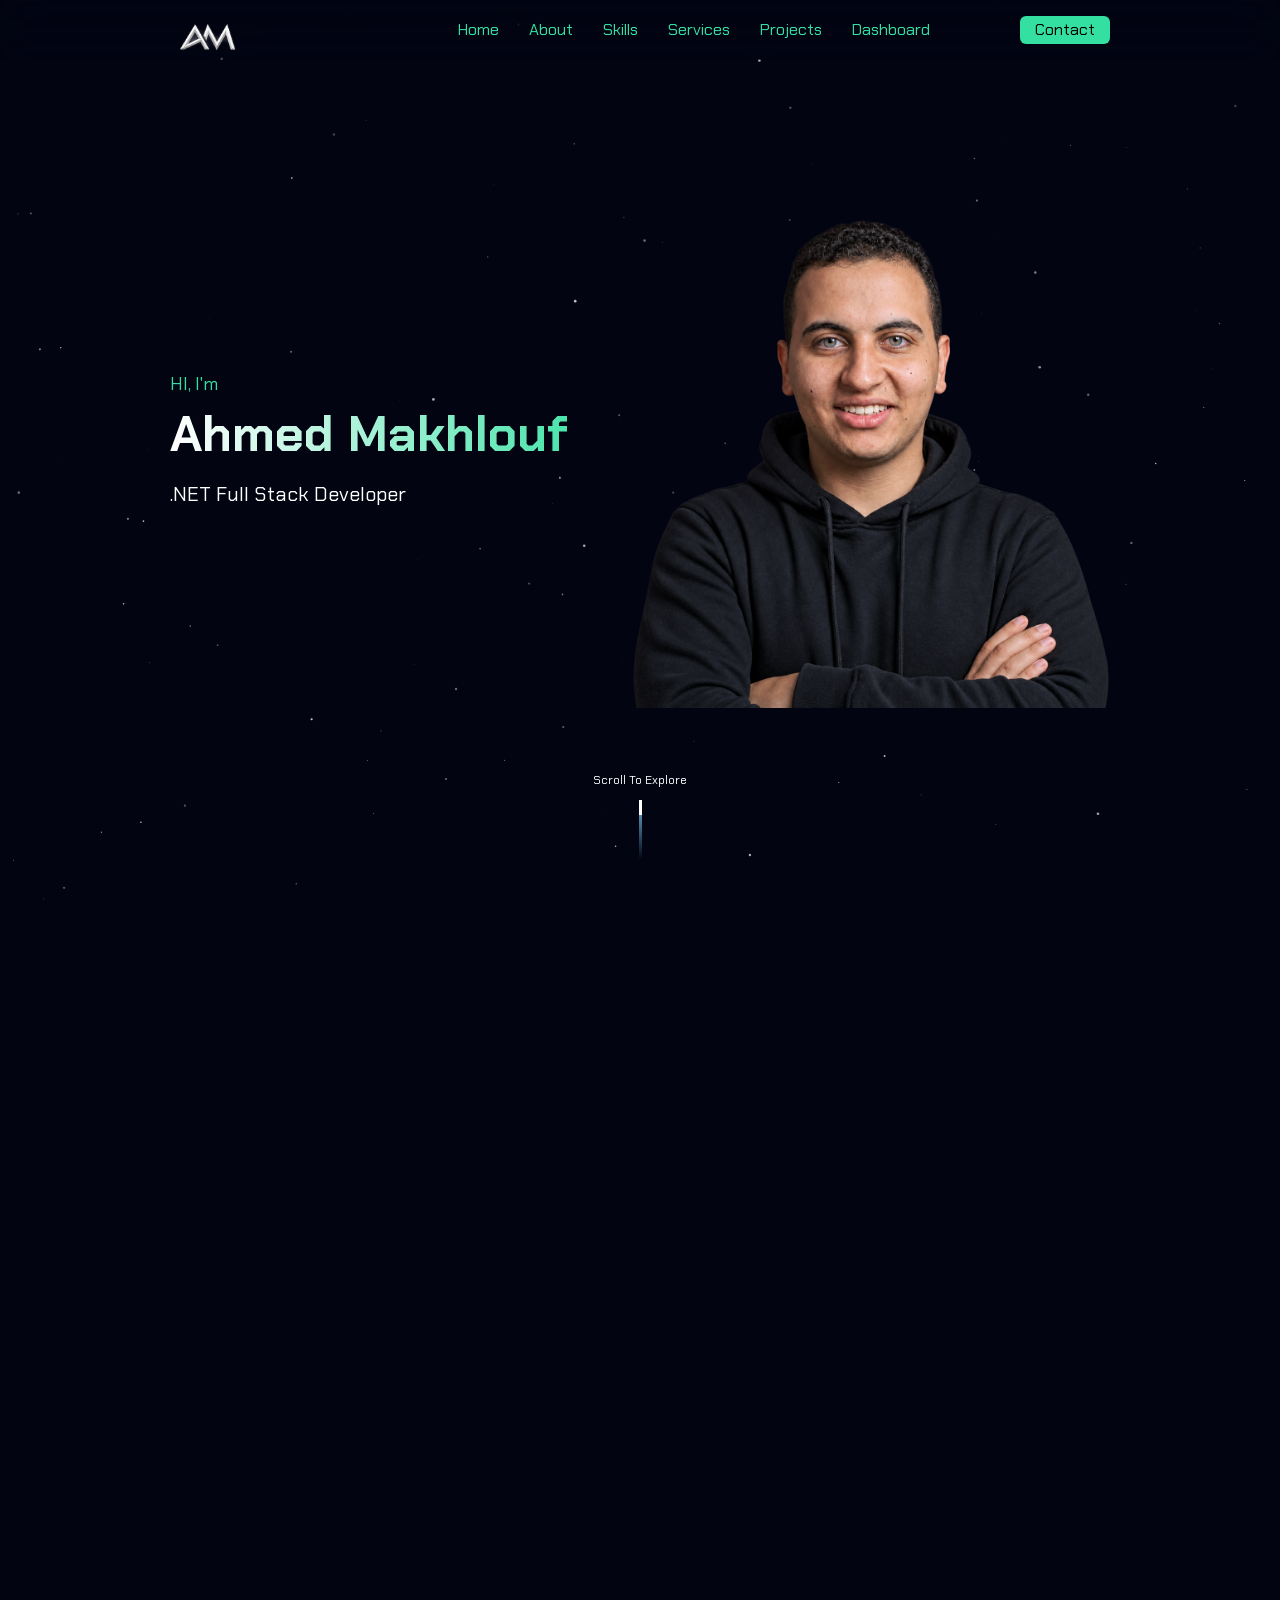
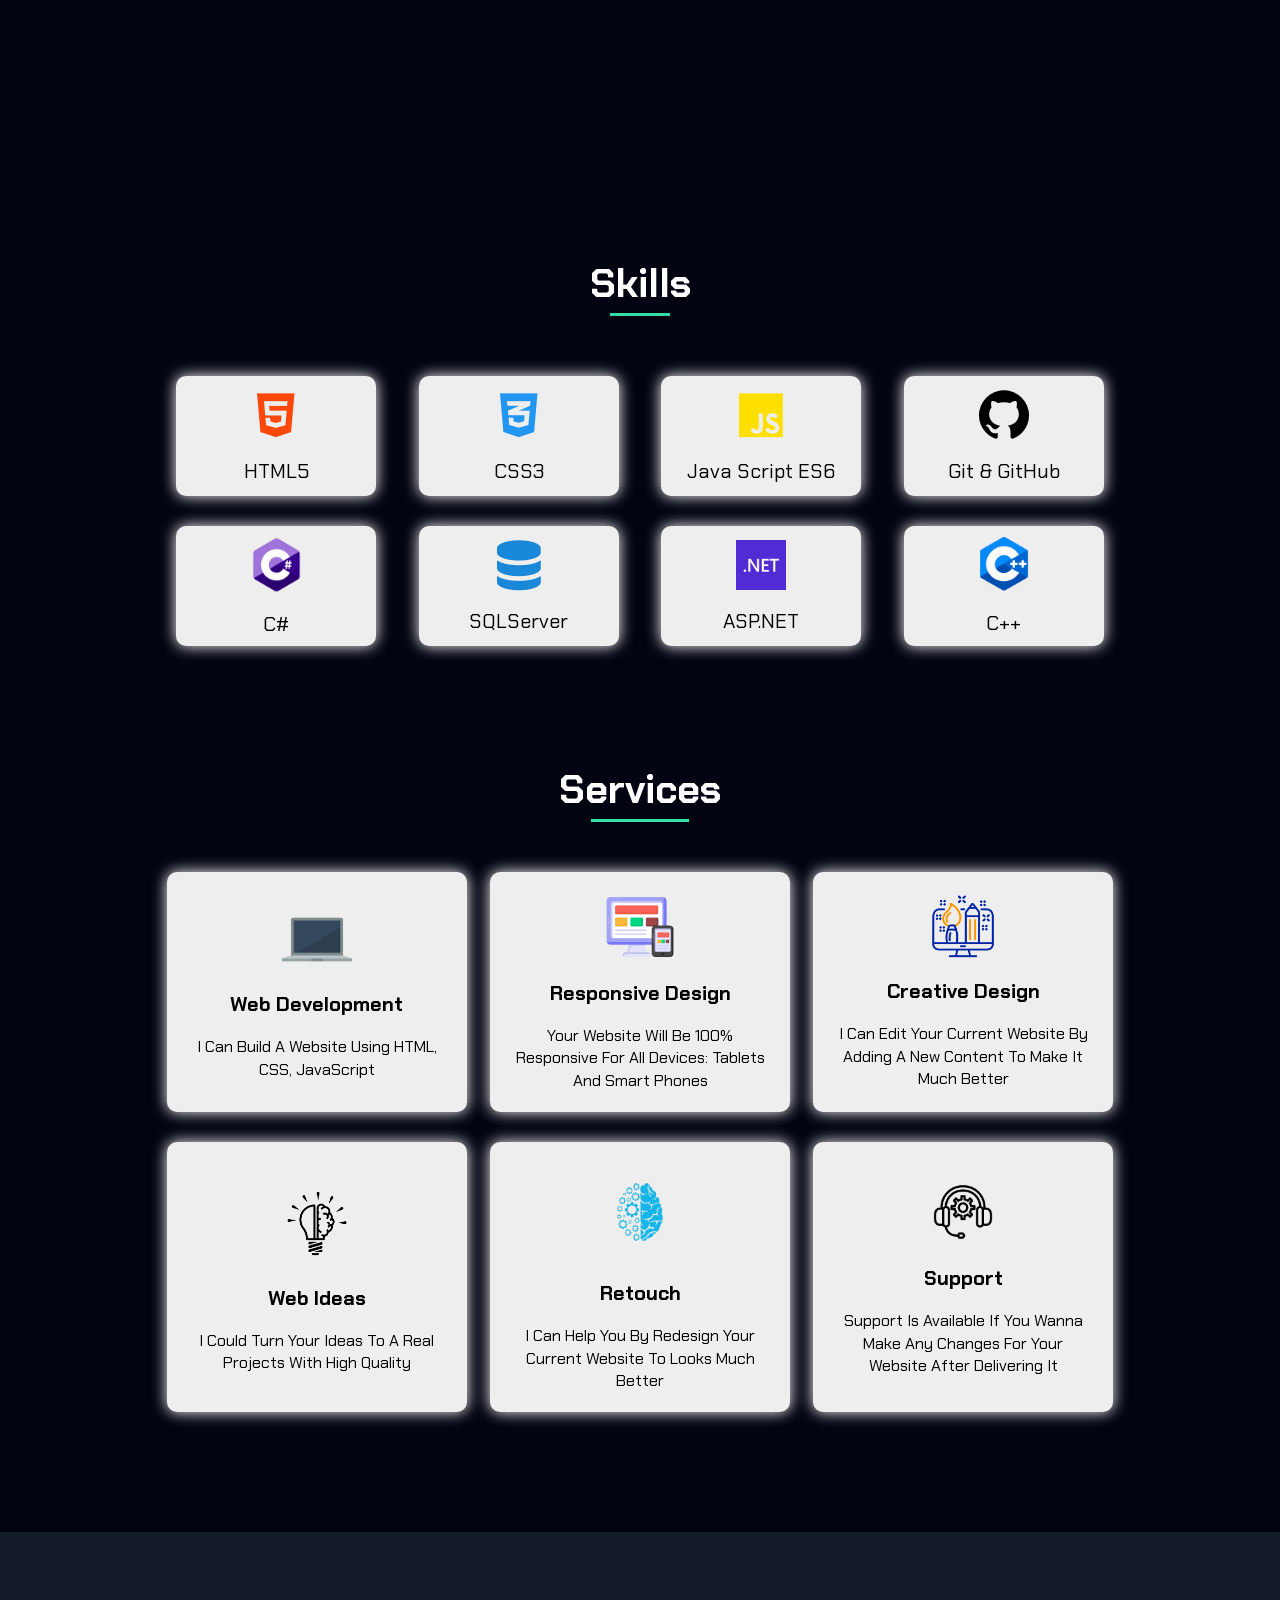
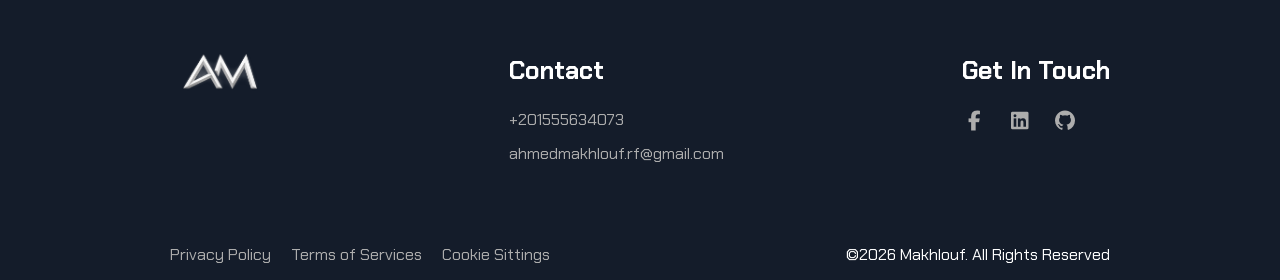
<file: index.html>
<!DOCTYPE html>
<html lang="en">

<head>
  <meta charset="UTF-8">
  <meta name="viewport" content="width=device-width, initial-scale=1.0">
  <link rel="stylesheet" href="css/all.min.css">
  <link rel="stylesheet" href="css/normalize.css">
  <link rel="preconnect" href="https://fonts.googleapis.com">
  <link rel="preconnect" href="https://fonts.gstatic.com" crossorigin>
  <link
    href="https://fonts.googleapis.com/css2?family=Chakra+Petch:ital,wght@0,300;0,400;0,500;0,600;0,700;1,300;1,400;1,500;1,600;1,700&display=swap"
    rel="stylesheet">
  <link rel="stylesheet" href="css/style.css">
  <title>Ahmed Makhlouf</title>
</head>

<body>
  <canvas id="stars"></canvas>

  <header>
    <div class="container">
      <div class="logo">
        <a href="#home"><img src="images/logoremoved.png" alt="LOGO"></a>
      </div>
      <i class="fa-solid fa-bars bar"></i>
      <div class="links">
        <ul>
          <li><a href="#home">Home</a></li>
          <li><a href="#about">About</a></li>
          <li><a href="#skills">Skills</a></li>
          <li><a href="#services">Services</a></li>
          <li><a href="projects.html">Projects</a></li>
          <li><a href="dashboard.html">Dashboard</a></li>
          <li class="contact"><a href="contact.html">Contact</a></li>
        </ul>
      </div>
    </div>
  </header>
  <div class="landing" id="home">
    <div class="container">
      <div class="text">
        <span>HI, I'm</span>
        <h1>Ahmed Makhlouf</h1>
        <p>.NET Full Stack Developer</p>
      </div>
      <div class="avatar">
        <img src="images/ahmed.png" alt="">
      </div>
    </div>
    <div class="scroll">
      <p>Scroll To Explore</p>
      <span class="line"><span></span></span>
    </div>
  </div>
  <div class="about" id="about">
    <div class="container">
      <p>Hi, I'm <span>Ahmed Makhlouf</span>, a passionate Full Stack Developer who enjoys building modern, responsive,
        and
        user-friendly
        websites.
        I’m always learning and improving my skills to create clean,
        interactive, and engaging web experiences.</p>
    </div>
  </div>
  <div class="skills" id="skills">
    <h2 class="section-heading">Skills</h2>
    <!-- <p class="section-desc">What we're capable of</p> -->
    <div class="container">
      <div class="my-skills">
        <div>
          <i class="fa-brands fa-html5" style="color:#fc490b"></i>
          HTML5
        </div>
        <div>
          <i class="fa-brands fa-css3-alt" style="color:#2196f3"></i>
          CSS3
        </div>
        <div>
          <i class="fa-brands fa-js" style="color:#ffdf00"></i>
          Java Script ES6
        </div>
        <div>
          <i class="fa-brands fa-github"></i>
          Git & GitHub
        </div>
        <div>
          <img src="images/C.avif" style="width:100px;" alt="">
          C#
        </div>
        <div>
          <i class="fa-solid fa-database" style="color:#1988d9"></i>
          SQLServer
        </div>
        <div>
          <img src="images/net.jpg" style="width:50px" alt="">
          ASP.NET
        </div>
        <div>
          <img src="images/c++Without.png" alt="">
          C++
        </div>
      </div>
    </div>
  </div>
  <div class="services" id="services">
    <h2 class="section-heading">Services</h2>
    <div class="container">
      <div class="my-services">
        <div>
          <img src="images/laptop.png" alt="">
          <h3>Web Development</h3>
          <p>I can build a website using HTML, CSS, JavaScript </p>
        </div>
        <div>
          <img src="images/responsive.png" alt="">
          <h3>Responsive Design</h3>
          <p>Your Website will be 100% responsive for all devices: tablets and smart phones</p>
        </div>
        <div>
          <img src="images/creative3.png" style="width: 100px;" alt="">
          <h3>Creative Design</h3>
          <p>I can edit your current website by adding a new content to make it much better</p>
        </div>
        <div>
          <img src="images/ideas_transparent.png" style="width: 130px;" alt="">
          <h3>Web ideas</h3>
          <p>I could turn your ideas to a real projects with high quality</p>
        </div>
        <div>
          <img src="images/retouch_transparent.png" style="width: 100px;" alt="">
          <h3>retouch</h3>
          <p>I can help you by redesign your current website to looks much better</p>
        </div>
        <div>
          <img src="images/support_transparent.png" alt="">
          <h3>Support</h3>
          <p>support is available if you wanna make any changes for your website after delivering it </p>
        </div>
      </div>
    </div>
  </div>
  
  <footer>
    <div class="container">
      <div class="first">
        <div class="logo">
          <a href="#home"><img src="images/logoremoved.png" alt="LOGO"></a>
        </div>
        <div class="footer-contact">
          <h3>Contact</h3>
          <p>+201555634073</p>
          <p>ahmedmakhlouf.rf@gmail.com</p>
        </div>
        <div class="media">
          <h3>Get In Touch</h3>
          <div class="icons">
            <a href="https://www.facebook.com/ahmed.makhlouf.762906/" target="_blank"><i
                class="fa-brands fa-facebook-f"></i></a>
            <a href="https://www.linkedin.com/in/ahmed-makhlouf-1a6137353/" target="_blank"><i
                class="fa-brands fa-linkedin"></i></a>
            <a href="https://github.com/ahmed273" target="_blank"><i class="fa-brands fa-github"></i></a>
          </div>
        </div>
      </div>
      <div class="last">
        <div class="terms">
          <p>Privacy Policy</p>
          <p>Terms of Services</p>
          <p>Cookie Sittings</p>
        </div>
        <p>&copy;<span></span> Makhlouf. All Rights Reserved</p>
      </div>
    </div>
  </footer>
  <script src="js/canvas.js"></script>
  <script src="js/main.js"></script>
</body>

</html>
</file>
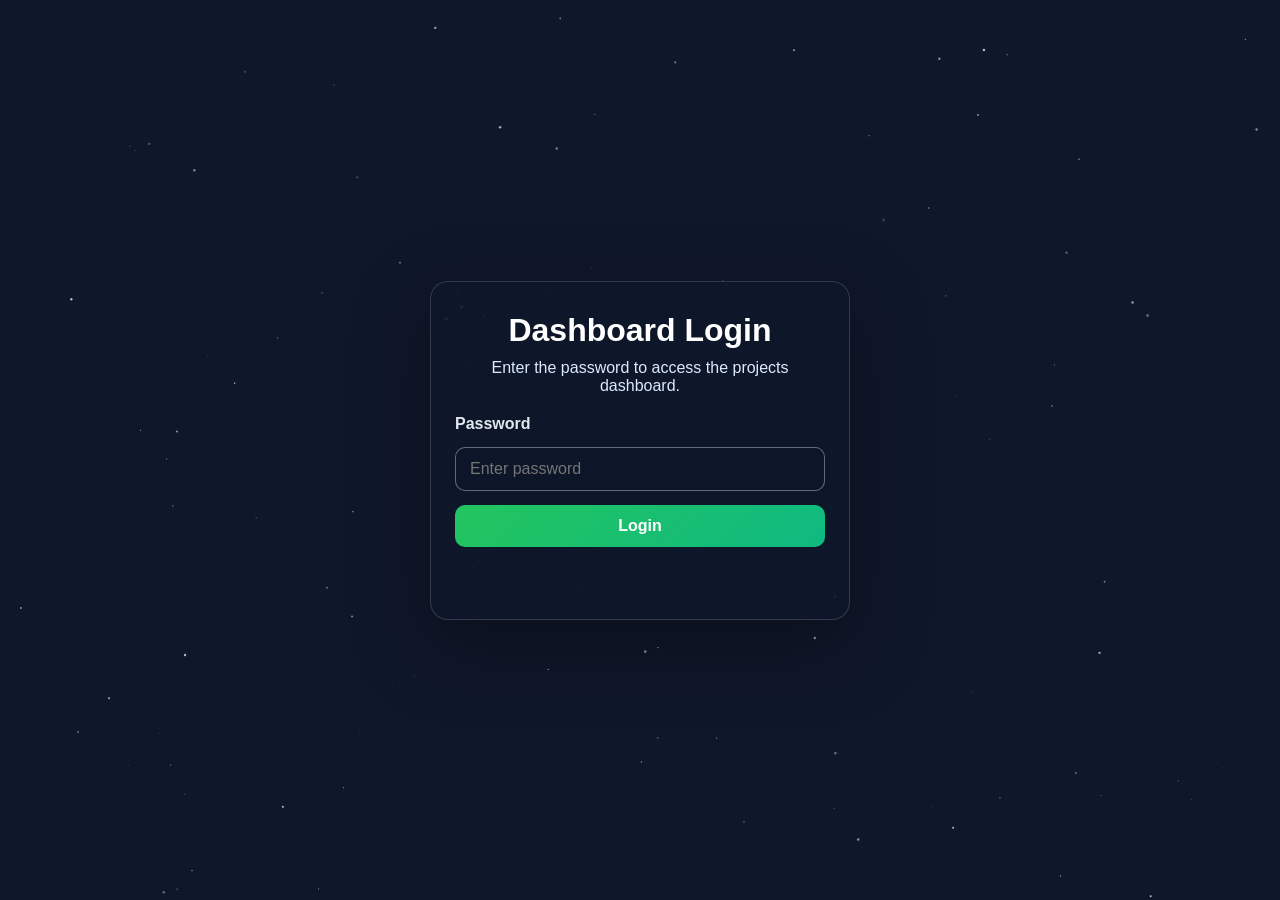
<file: change-password.html>
<!DOCTYPE html>
<html lang="en">

<head>
  <meta charset="UTF-8">
  <meta name="viewport" content="width=device-width, initial-scale=1.0">
  <title>Change Password</title>
  <style>
    * {
      box-sizing: border-box;
    }

    body {
      margin: 0;
      min-height: 100vh;
      display: grid;
      place-items: center;
      font-family: Arial, sans-serif;
      background: #0f172a;
      color: white;
      overflow: hidden;
    }

    #stars {
      position: fixed;
      inset: 0;
      width: 100%;
      height: 100%;
      z-index: 0;
      opacity: 0.9;
    }

    .auth-box {
      position: relative;
      z-index: 1;
      width: min(460px, 90vw);
      background: rgba(15, 23, 42, 0.88);
      border: 1px solid rgba(255, 255, 255, 0.15);
      border-radius: 18px;
      padding: 30px 24px;
      box-shadow: 0 25px 80px rgba(0, 0, 0, 0.35);
    }

    .auth-box h1 {
      margin: 0 0 10px;
      font-size: 2rem;
      text-align: center;
    }

    .auth-box p {
      margin: 0 0 20px;
      color: #dbeafe;
      text-align: center;
    }

    form {
      display: flex;
      flex-direction: column;
      gap: 14px;
    }

    label {
      font-weight: 600;
      color: #e2e8f0;
    }

    input {
      width: 100%;
      padding: 12px 14px;
      border-radius: 10px;
      border: 1px solid rgba(148, 163, 184, 0.6);
      background: rgba(15, 23, 42, 0.7);
      color: white;
      font-size: 1rem;
    }

    .button-row {
      display: flex;
      gap: 10px;
      flex-wrap: wrap;
      margin-top: 10px;
    }

    button,
    .link-btn {
      flex: 1;
      min-width: 150px;
      background: linear-gradient(135deg, #22c55e, #10b981);
      color: white;
      border: none;
      border-radius: 10px;
      padding: 12px 18px;
      font-size: 1rem;
      font-weight: 700;
      cursor: pointer;
      text-align: center;
      text-decoration: none;
      display: inline-block;
      transition: transform 0.2s ease;
    }

    .link-btn {
      background: #334155;
    }

    button:hover,
    .link-btn:hover {
      transform: translateY(-1px);
    }

    .message {
      min-height: 22px;
      margin-top: 14px;
      text-align: center;
      color: #86efac;
      font-weight: 600;
    }

    .message.error {
      color: #fca5a5;
    }

    .message.success {
      color: #86efac;
    }
  </style>
</head>

<body>
  <canvas id="stars"></canvas>

  <div class="auth-box">
    <h1>Change Password</h1>
    <p>Update your dashboard password.</p>

    <form id="changePasswordForm">
      <div>
        <label for="currentPassword">Current Password</label>
        <input id="currentPassword" type="password" placeholder="Enter current password" required>
      </div>

      <div>
        <label for="newPassword">New Password</label>
        <input id="newPassword" type="password" placeholder="Enter new password" required>
      </div>

      <div>
        <label for="confirmPassword">Confirm New Password</label>
        <input id="confirmPassword" type="password" placeholder="Confirm new password" required>
      </div>

      <div class="button-row">
        <button type="submit">Save Password</button>
        <a class="link-btn" href="dashboard.html">Back to Dashboard</a>
      </div>
    </form>

    <p id="changePasswordMessage" class="message"></p>
  </div>

  <script src="js/canvas.js"></script>
  <script src="js/change-password.js"></script>
</body>

</html>
</file>
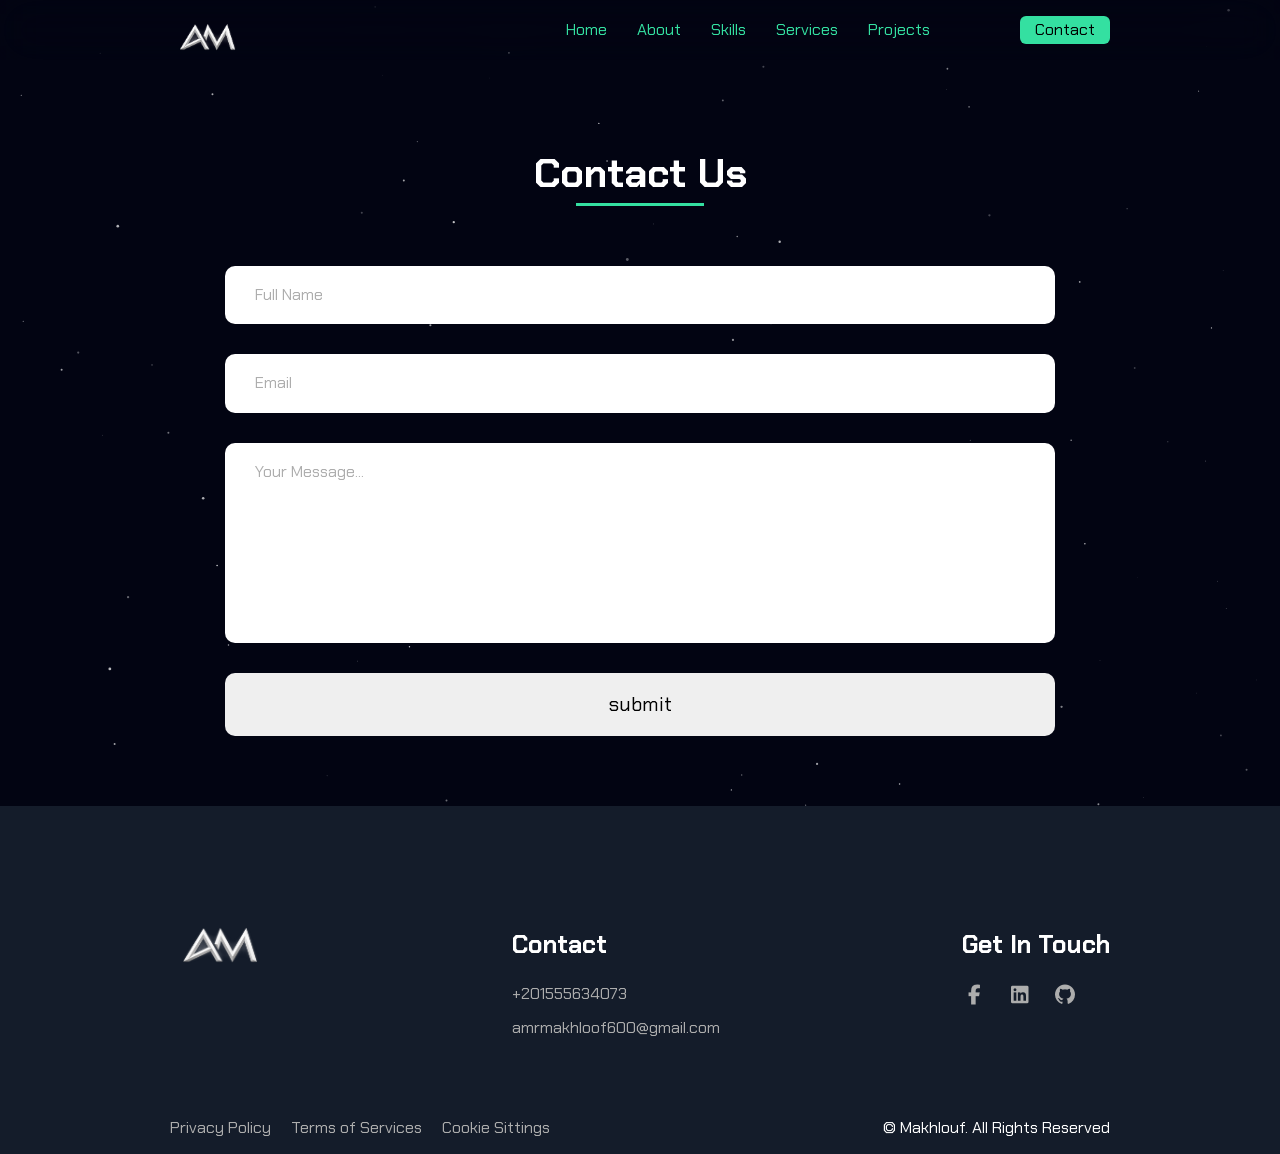
<file: contact.html>
<!DOCTYPE html>
<html lang="en">

<head>
  <meta charset="UTF-8">
  <meta name="viewport" content="width=device-width, initial-scale=1.0">
  <link rel="stylesheet" href="css/all.min.css">
  <link rel="stylesheet" href="css/normalize.css">
  <link rel="preconnect" href="https://fonts.googleapis.com">
  <link rel="preconnect" href="https://fonts.gstatic.com" crossorigin>
  <link
    href="https://fonts.googleapis.com/css2?family=Chakra+Petch:ital,wght@0,300;0,400;0,500;0,600;0,700;1,300;1,400;1,500;1,600;1,700&display=swap"
    rel="stylesheet">
  <link rel="stylesheet" href="css/style.css">
  <title>Contact</title>
</head>

<body>
  <canvas id="stars"></canvas>

  <header>
    <div class="container">
      <div class="logo">
        <a href="index.html##home"><img src="images/logoremoved.png" alt="LOGO"></a>
      </div>
      <i class="fa-solid fa-bars bar"></i>
      <div class="links">
        <ul>
          <li><a href="index.html#home" target="_blank">Home</a></li>
          <li><a href="index.html#about" target="_blank">About</a></li>
          <li><a href="index.html#skills" target="_blank">Skills</a></li>
          <li><a href="index.html#services" target="_blank">Services</a></li>
          <li><a href="index.html#projects" target="_blank">Projects</a></li>
          <li class="contact"><a href="contact.html" target="_blank">Contact</a></li>
        </ul>
      </div>
    </div>
  </header>

  <div class="contact-page">
    <h2 class="section-heading">Contact Us</h2>
    <div class="container">
      <form action="https://formsubmit.co/ahmedmakhlouf.rp.115@gmail.com" method="POST">
        <input type="text" placeholder="Full Name" name="name">
        <input type="email" placeholder="Email" name="mail">
        <textarea name="msg" placeholder="Your Message..."></textarea>
        <input class="submit" type="submit" value="submit">
      </form>
    </div>
  </div>

  <footer>
    <div class="container">
      <div class="first">
        <div class="logo">
          <a href="#home"><img src="images/logoremoved.png" alt="LOGO"></a>
        </div>
        <div class="footer-contact">
          <h3>Contact</h3>
          <p>+201555634073</p>
          <p>amrmakhloof600@gmail.com</p>
        </div>
        <div class="media">
          <h3>Get In Touch</h3>
          <div class="icons">
            <a href="https://www.facebook.com/amr.makhlouf.762906/" target="_blank"><i
                class="fa-brands fa-facebook-f"></i></a>
            <a href="https://www.linkedin.com/in/amr-makhloof-1a6137353/" target="_blank"><i
                class="fa-brands fa-linkedin"></i></a>
            <a href="https://github.com/amr273" target="_blank"><i class="fa-brands fa-github"></i></a>
          </div>
        </div>
      </div>
      <div class="last">
        <div class="terms">
          <p>Privacy Policy</p>
          <p>Terms of Services</p>
          <p>Cookie Sittings</p>
        </div>
        <p>&copy;<span></span> Makhlouf. All Rights Reserved</p>
      </div>
    </div>
  </footer>

  <script src="js/canvas.js"></script>
</body>

</html>
</file>
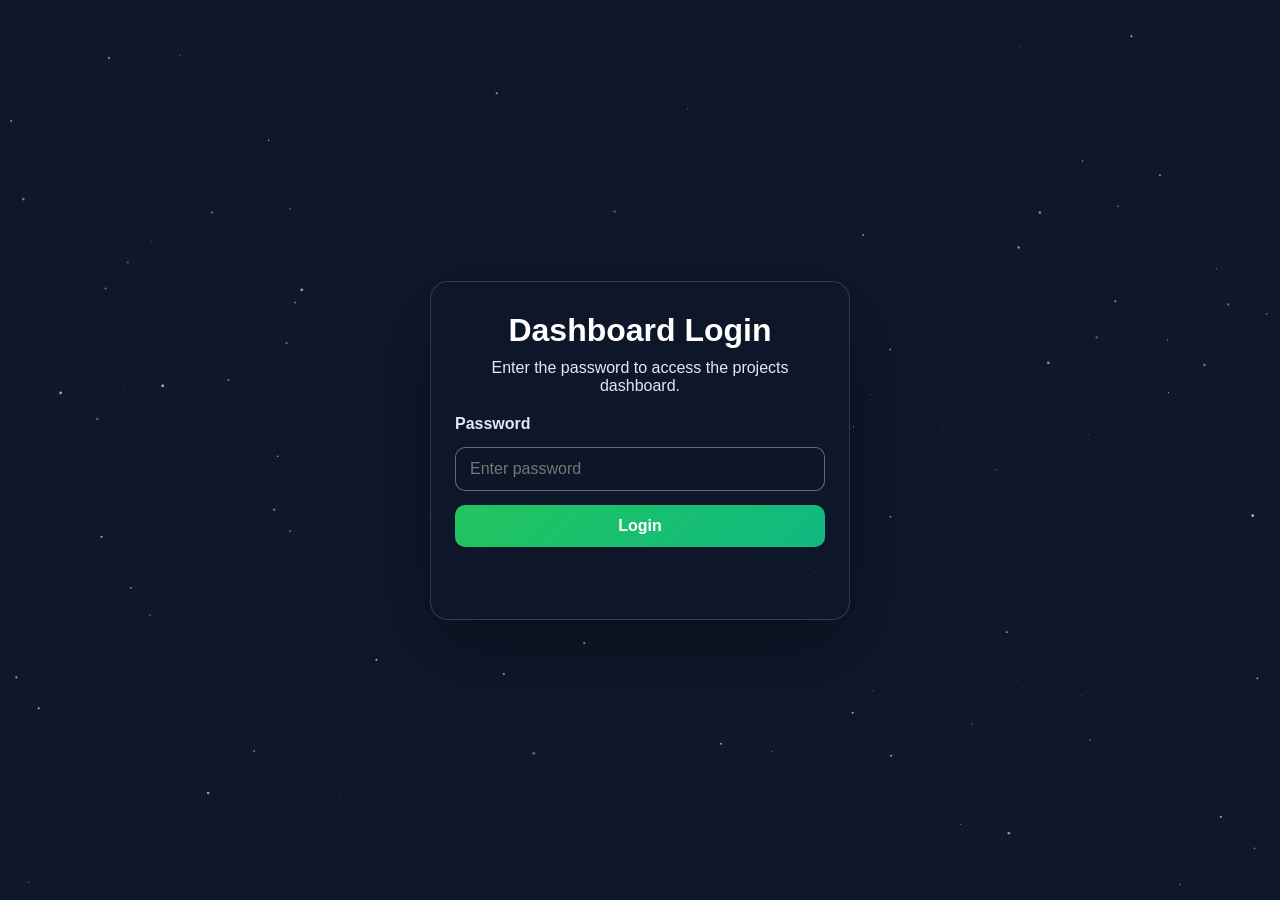
<file: dashboard.html>
<!DOCTYPE html>
<html lang="en">

<head>
  <meta charset="UTF-8">
  <meta name="viewport" content="width=device-width, initial-scale=1.0">
  <link rel="stylesheet" href="css/all.min.css">
  <link rel="stylesheet" href="css/normalize.css">
  <link rel="preconnect" href="https://fonts.googleapis.com">
  <link rel="preconnect" href="https://fonts.gstatic.com" crossorigin>
  <link
    href="https://fonts.googleapis.com/css2?family=Chakra+Petch:ital,wght@0,300;0,400;0,500;0,600;0,700;1,300;1,400;1,500;1,600;1,700&display=swap"
    rel="stylesheet">
  <link rel="stylesheet" href="css/style.css">
  <title>Dashboard</title>
  <style>
    body {
      background: #0f172a;
      color: #f8fafc;
      font-family: 'Chakra Petch', sans-serif;
    }

    .dashboard-shell {
      position: relative;
      z-index: 1;
      max-width: 1200px;
      margin: 100px auto;
      padding: 40px 20px 70px;
    }

    .topbar {
      display: flex;
      justify-content: space-between;
      align-items: center;
      gap: 20px;
      margin-bottom: 30px;
      padding: 20px 30px;
      background: rgba(15, 23, 42, 0.82);
      border: 1px solid rgba(148, 163, 184, 0.25);
      border-radius: 16px;
      box-shadow: 0 12px 40px rgba(0, 0, 0, 0.2);
    }

    .topbar h1 {
      margin: 0;
      font-size: clamp(1.8rem, 3vw, 2.5rem);
    }

    .topbar-actions {
      display: flex;
      gap: 10px;
      flex-wrap: wrap;
    }

    .logout-btn,
    .secondary-btn {
      border: none;
      border-radius: 10px;
      padding: 10px 16px;
      cursor: pointer;
      font-weight: 700;
    }

    .logout-btn {
      background: #ef4444;
      color: white;
    }

    .secondary-btn {
      background: #334155;
      color: white;
    }

    .dashboard-grid {
      display: grid;
      grid-template-columns: minmax(300px, 450px) minmax(0, 1fr);
      gap: 26px;
    }

    .panel {
      background: rgba(15, 23, 42, 0.8);
      border: 1px solid rgba(148, 163, 184, 0.25);
      border-radius: 18px;
      padding: 24px;
      box-shadow: 0 12px 35px rgba(0, 0, 0, 0.18);
    }

    .panel h2 {
      margin-top: 0;
      margin-bottom: 20px;
      font-size: 1.6rem;
    }

    form {
      display: flex;
      flex-direction: column;
      gap: 14px;
    }

    label {
      font-weight: 600;
      color: #e2e8f0;
    }

    input,
    textarea {
      width: 100%;
      padding: 12px 14px;
      border-radius: 10px;
      border: 1px solid rgba(148, 163, 184, 0.4);
      background: rgba(15, 23, 42, 0.7);
      color: white;
      font-size: 0.98rem;
      resize: vertical;
    }

    textarea {
      min-height: 110px;
    }

    .button-row {
      display: flex;
      gap: 10px;
      flex-wrap: wrap;
      margin-top: 8px;
    }

    .primary-btn,
    .secondary-btn,
    .edit-btn,
    .delete-btn {
      border: none;
      border-radius: 10px;
      padding: 10px 16px;
      cursor: pointer;
      font-weight: 700;
      transition: transform 0.2s ease;
    }

    .primary-btn,
    .edit-btn {
      background: linear-gradient(135deg, #22c55e, #10b981);
      color: white;
    }

    .secondary-btn {
      background: #334155;
      color: white;
    }

    .delete-btn {
      background: #ef4444;
      color: white;
    }

    .primary-btn:hover,
    .secondary-btn:hover,
    .edit-btn:hover,
    .delete-btn:hover,
    .logout-btn:hover {
      transform: translateY(-1px);
    }

    .project-list {
      display: grid;
      gap: 18px;
    }

    .project-item {
      display: flex;
      gap: 16px;
      padding: 16px;
      border-radius: 14px;
      background: rgba(15, 23, 42, 0.75);
      border: 1px solid rgba(148, 163, 184, 0.2);
    }

    .project-item img {
      width: 120px;
      height: 90px;
      object-fit: cover;
      border-radius: 12px;
      background: #0f172a;
    }

    .project-item-content {
      flex: 1;
      min-width: 0;
    }

    .project-item-content h3 {
      margin: 0 0 8px;
      font-size: 1.3rem;
    }

    .project-item-content p {
      margin: 0 0 10px;
      line-height: 1.5;
      color: #dbeafe;
    }

    .project-links {
      margin-bottom: 10px;
    }

    .project-links a {
      color: #86efac;
      text-decoration: none;
      font-weight: 600;
    }

    .project-actions {
      display: flex;
      gap: 8px;
      flex-wrap: wrap;
    }

    @media (max-width: 820px) {
      .dashboard-grid {
        grid-template-columns: 1fr;
      }

      .project-item {
        flex-direction: column;
      }

      .project-item img {
        width: 100%;
        height: 200px;
      }
    }
  </style>
</head>

<body>
  <canvas id="stars"></canvas>

  <div class="dashboard-shell">
    <header class="topbar">
      <h1>Dashboard</h1>
      <div class="topbar-actions">
        <button id="changePasswordBtn" class="secondary-btn" type="button">Change Password</button>
        <button id="logoutBtn" class="logout-btn" type="button">Logout</button>
      </div>
    </header>

    <div class="dashboard-grid">
      <section class="panel">
        <h2>Add / Edit Project</h2>

        <form id="projectForm">
          <input type="hidden" id="projectId">

          <div>
            <label for="title">Project Name</label>
            <input id="title" type="text" placeholder="Enter project name" required>
          </div>

          <div>
            <label for="image">Project Image</label>
            <input id="image" type="text" placeholder="Paste image URL or upload from your computer" required>
            <input id="imageUpload" type="file" accept="image/*">
          </div>

          <div>
            <label for="url">Project Link</label>
            <input id="url" type="url" placeholder="https://example.com" required>
          </div>

          <div>
            <label for="description">Description</label>
            <textarea id="description" placeholder="Write a short description..."></textarea>
          </div>

          <div class="button-row">
            <button id="submitBtn" class="primary-btn" type="submit">Add Project</button>
            <button id="cancelEdit" class="secondary-btn" type="button">Cancel</button>
          </div>
        </form>
      </section>

      <section class="panel">
        <h2>Projects List</h2>
        <div id="projectList" class="project-list"></div>
      </section>
    </div>
  </div>

  <script src="js/canvas.js"></script>
  <script src="js/dashboard.js"></script>
</body>

</html>
</file>
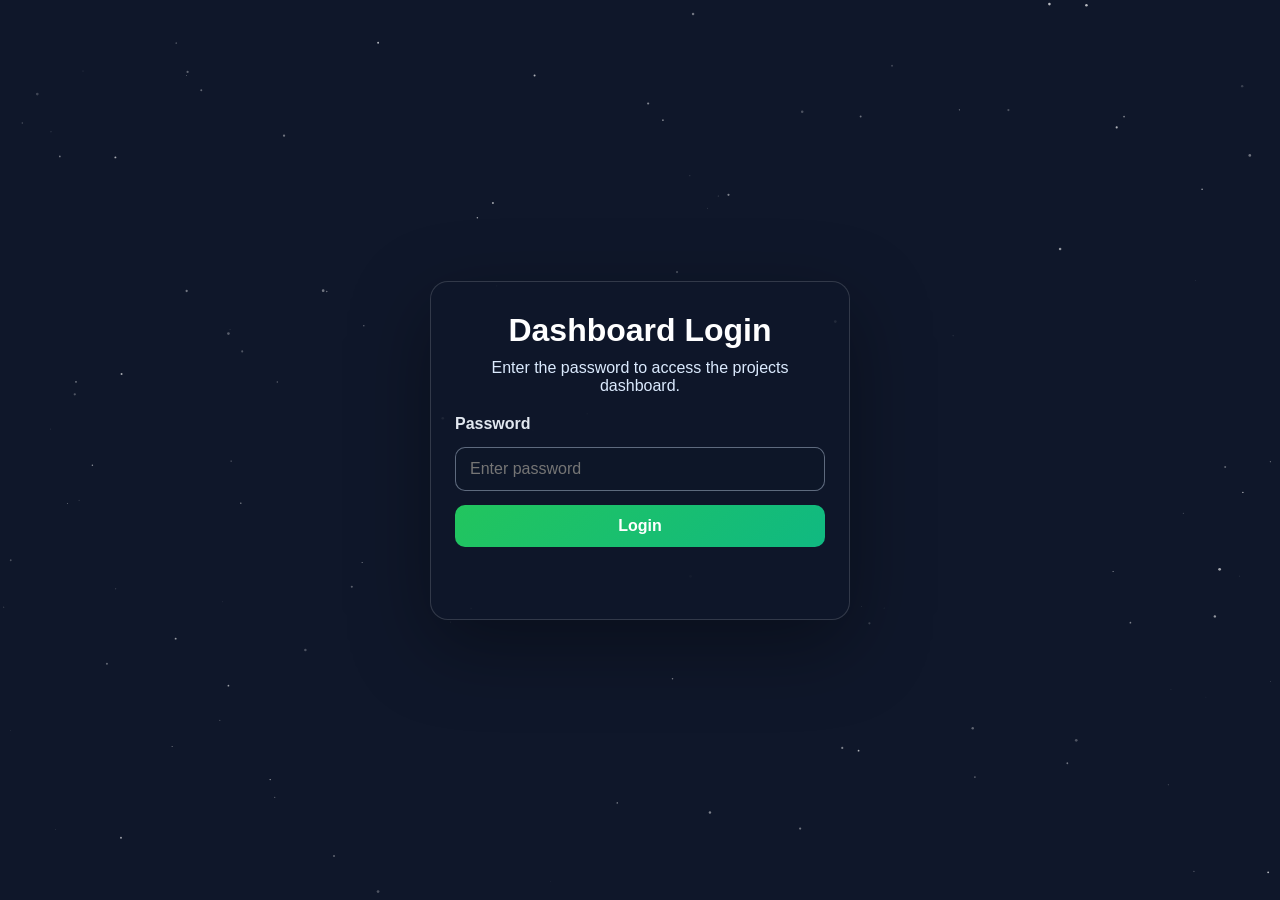
<file: login.html>
<!DOCTYPE html>
<html lang="en">

<head>
  <meta charset="UTF-8">
  <meta name="viewport" content="width=device-width, initial-scale=1.0">
  <title>Dashboard Login</title>
  <style>
    * {
      box-sizing: border-box;
    }

    body {
      margin: 0;
      min-height: 100vh;
      display: grid;
      place-items: center;
      font-family: Arial, sans-serif;
      background: #0f172a;
      color: white;
      overflow: hidden;
    }

    #stars {
      position: fixed;
      inset: 0;
      width: 100%;
      height: 100%;
      z-index: 0;
      opacity: 0.9;
    }

    .auth-box {
      position: relative;
      z-index: 1;
      width: min(420px, 90vw);
      background: rgba(15, 23, 42, 0.88);
      border: 1px solid rgba(255, 255, 255, 0.15);
      border-radius: 18px;
      padding: 30px 24px;
      box-shadow: 0 25px 80px rgba(0, 0, 0, 0.35);
    }

    .auth-box h1 {
      margin: 0 0 10px;
      font-size: 2rem;
      text-align: center;
    }

    .auth-box p {
      margin: 0 0 20px;
      color: #dbeafe;
      text-align: center;
    }

    form {
      display: flex;
      flex-direction: column;
      gap: 14px;
    }

    label {
      font-weight: 600;
      color: #e2e8f0;
    }

    input {
      width: 100%;
      padding: 12px 14px;
      border-radius: 10px;
      border: 1px solid rgba(148, 163, 184, 0.6);
      background: rgba(15, 23, 42, 0.7);
      color: white;
      font-size: 1rem;
    }

    button {
      background: linear-gradient(135deg, #22c55e, #10b981);
      color: white;
      border: none;
      border-radius: 10px;
      padding: 12px 18px;
      font-size: 1rem;
      font-weight: 700;
      cursor: pointer;
      transition: transform 0.2s ease;
    }

    button:hover {
      transform: translateY(-1px);
    }

    .message {
      min-height: 22px;
      margin-top: 12px;
      text-align: center;
      color: #86efac;
      font-weight: 600;
    }

    .message.error {
      color: #fca5a5;
    }
  </style>
</head>

<body>
  <canvas id="stars"></canvas>

  <div class="auth-box">
    <h1>Dashboard Login</h1>
    <p>Enter the password to access the projects dashboard.</p>

    <form id="loginForm">
      <label for="password">Password</label>
      <input id="password" type="password" placeholder="Enter password" required>
      <button type="submit">Login</button>
    </form>

    <p id="loginMessage" class="message"></p>
  </div>

  <script src="canvas.js"></script>
  <script src="login.js"></script>
</body>

</html>
</file>
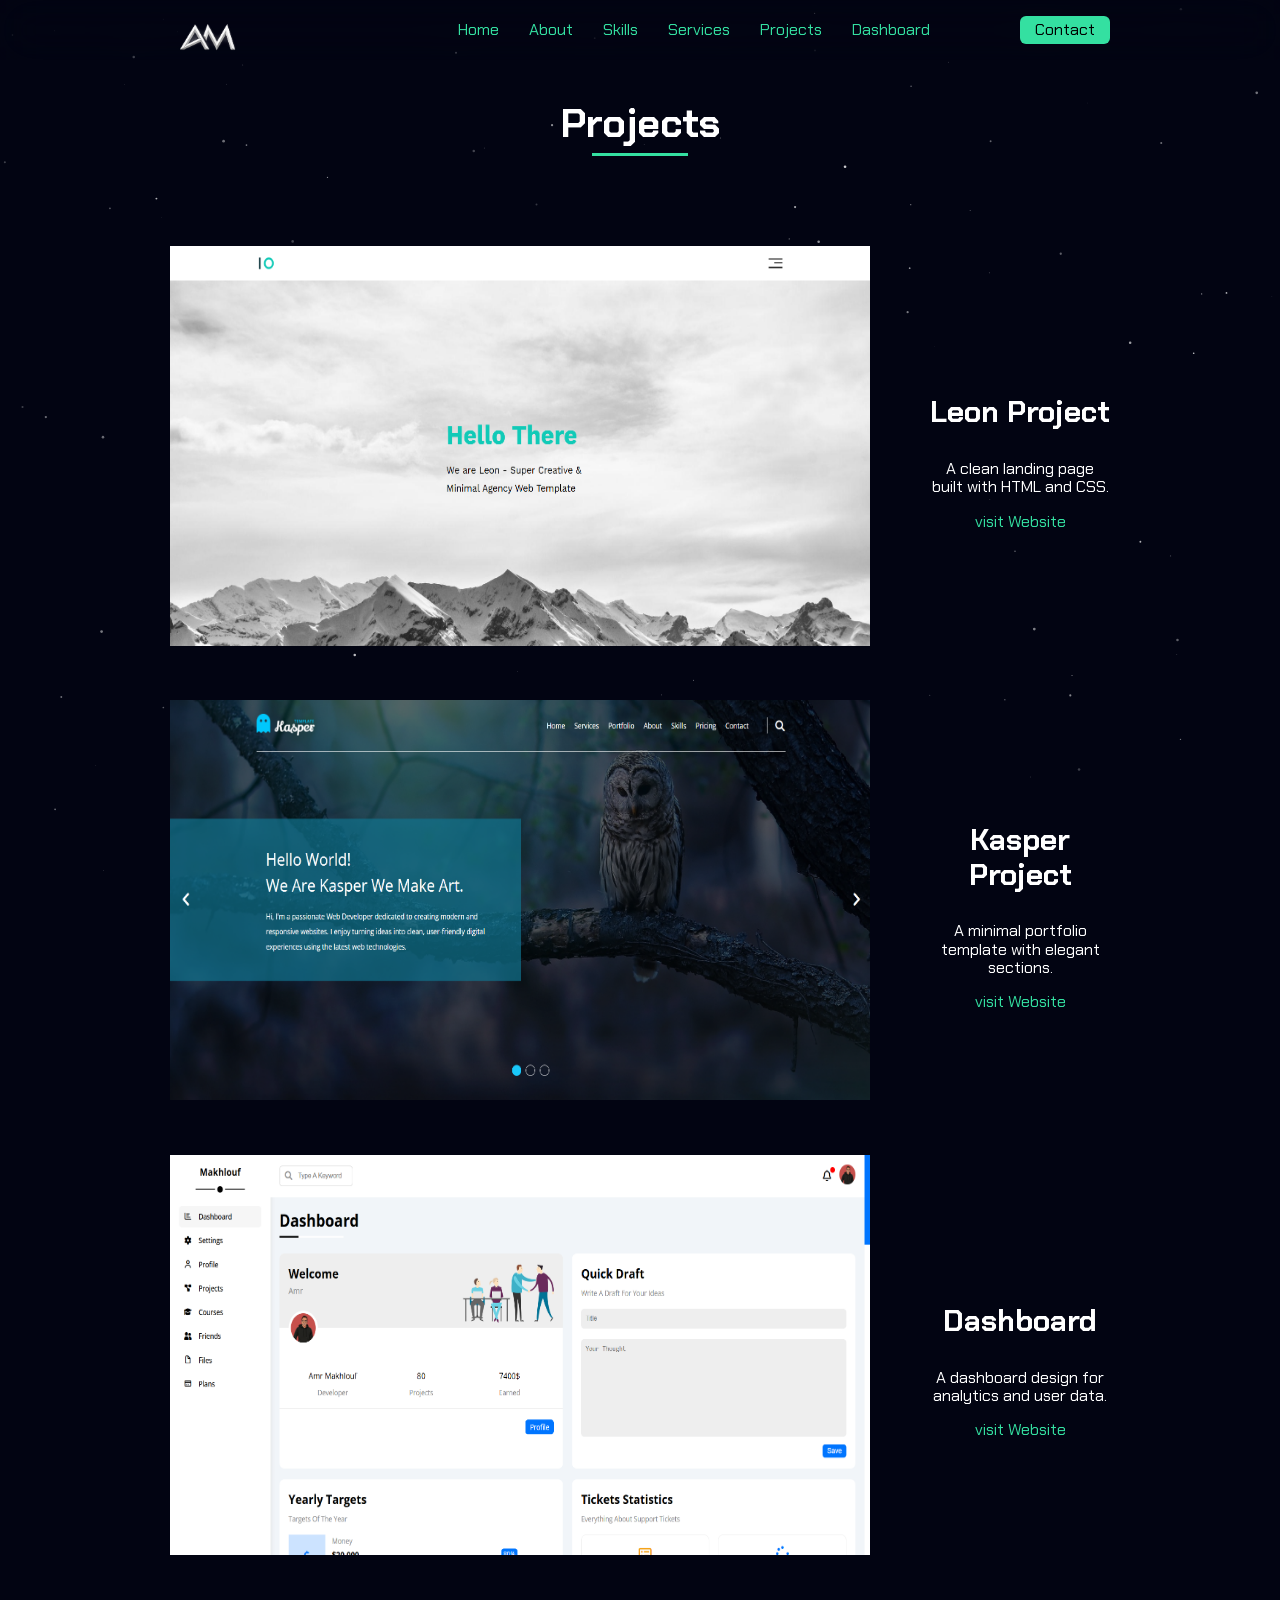
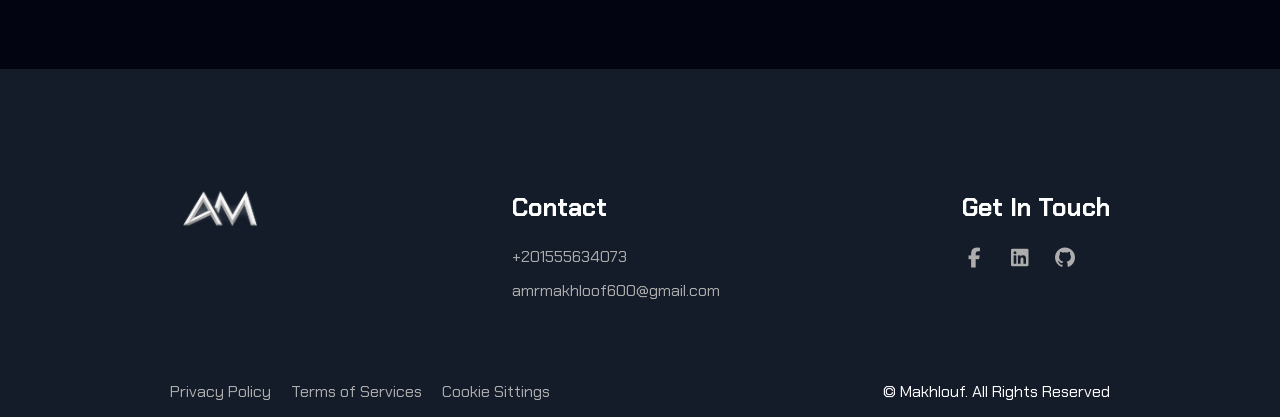
<file: projects.html>
<!DOCTYPE html>
<html lang="en">

<head>
  <meta charset="UTF-8">
  <meta name="viewport" content="width=device-width, initial-scale=1.0">
  <link rel="stylesheet" href="css/all.min.css">
  <link rel="stylesheet" href="css/normalize.css">
  <link rel="preconnect" href="https://fonts.googleapis.com">
  <link rel="preconnect" href="https://fonts.gstatic.com" crossorigin>
  <link
    href="https://fonts.googleapis.com/css2?family=Chakra+Petch:ital,wght@0,300;0,400;0,500;0,600;0,700;1,300;1,400;1,500;1,600;1,700&display=swap"
    rel="stylesheet">
  <link rel="stylesheet" href="css/style.css">
  <title>Projects</title>
  <style>
    
    @media (max-width:991px) {
      .project .text {
        margin-left:0 !important;
      }
    }
  </style>
</head>

<body>
  <canvas id="stars"></canvas>

  <header>
    <div class="container">
      <div class="logo">
        <a href="index.html#home"><img src="images/logoremoved.png" alt="LOGO"></a>
      </div>
      <i class="fa-solid fa-bars bar"></i>
      <div class="links">
        <ul>
          <li><a href="index.html#home" target="_blank">Home</a></li>
          <li><a href="index.html#about" target="_blank">About</a></li>
          <li><a href="index.html#skills" target="_blank">Skills</a></li>
          <li><a href="index.html#services" target="_blank">Services</a></li>
          <li><a href="index.html#projects" target="_blank">Projects</a></li>
          <li><a href="dashboard.html" target="_blank">Dashboard</a></li>
          <li class="contact"><a href="contact.html" target="_blank">Contact</a></li>
        </ul>
      </div>
    </div>
  </header>

  <div class="projects" id="projects">
    <h2 class="section-heading">Projects</h2>
    <div id="portfolioProjects" class="container"></div>
  </div>

  <footer>
    <div class="container">
      <div class="first">
        <div class="logo">
          <a href="#home"><img src="images/logoremoved.png" alt="LOGO"></a>
        </div>
        <div class="footer-contact">
          <h3>Contact</h3>
          <p>+201555634073</p>
          <p>amrmakhloof600@gmail.com</p>
        </div>
        <div class="media">
          <h3>Get In Touch</h3>
          <div class="icons">
            <a href="https://www.facebook.com/ahmed.makhlouf.180072" target="_blank"><i
                class="fa-brands fa-facebook-f"></i></a>
            <a href="https://www.linkedin.com/in/amr-makhloof-1a6137353/" target="_blank"><i
                class="fa-brands fa-linkedin"></i></a>
            <a href="https://github.com/amr273" target="_blank"><i class="fa-brands fa-github"></i></a>
          </div>
        </div>
      </div>
      <div class="last">
        <div class="terms">
          <p>Privacy Policy</p>
          <p>Terms of Services</p>
          <p>Cookie Sittings</p>
        </div>
        <p>&copy;<span></span> Makhlouf. All Rights Reserved</p>
      </div>
    </div>
  </footer>
  <script src="js/canvas.js"></script>
  <script src="js/projects.js"></script>
</body>

</html>
</file>
<file: css/style.css>
:root {
  --main-color: #000;
  --main-green: #34E0A1;
  --second-green: #55dcaa;
}

/* Start Global Rules */
* {
  -webkit-box-sizing: border-box;
  -moz-box-sizing: border-box;
  box-sizing: border-box;
}

html {
  scroll-behavior: smooth;
}

body {
  font-family: "Chakra Petch", sans-serif;
  min-height: 100vh;
  background: #020412;
  color: white;
  overflow-x: hidden;
  overflow-y: auto;
}

ul {
  list-style: none;
}

a {
  text-decoration: none;
}

::-webkit-scrollbar {
  width: 5px;
}

::-webkit-scrollbar-thumb {
  background-image: linear-gradient(to bottom, var(--main-green), white);
  border-radius: 20px;
}

::-webkit-scrollbar-track {
  background-color: black;
}

::selection {
  background-color: var(--main-green);
  color: black;
}

.container {
  padding-right: 15px;
  padding-left: 15px;
  margin-left: auto;
  margin-right: auto;
}

/* small */
@media (min-width:768px) {
  .container {
    width: 750px;
  }
}

/* medium */
@media (min-width:992px) {
  .container {
    width: 970px;
  }
}

/* large */
@media (min-width:1200px) {
  .container {
    width: 970px;
  }
}

/** main content */
.section-heading {
  font-size: 40px;
  position: relative;
  width: fit-content;
  margin: auto;
  color: white;

  &::before {
    content: '';
    position: absolute;
    background-color: var(--main-green);
    width: 60%;
    height: 3px;
    bottom: -10px;
    left: 20%;
  }
}
/* .section-desc{
  text-align: center;
  margin: auto;
  width: 300px;
  font-size: 50px;
  line-height: 1;
  margin-top: 15px;
} */

/* ================= Stars ================= */

#stars {
  position: fixed;
  inset: 0;
  width: 100%;
  height: 100%;
  z-index: -1;
}

/* ================= End Stars ================= */

/** Start Header */
header {
  position: fixed;
  top: 0;
  left: 0;
  width: 100%;
  z-index: 2;
  backdrop-filter: blur(20px);
}

header .container {
  height: 60px;
  display: flex;
  align-items: center;
  justify-content: space-between;
}

header .logo {
  height: 30px;
}

header .bar {
  display: none;
  cursor: pointer;
}

header .logo img {
  width: 75px;
}

header .container .links {
  display: flex;
  align-items: center;
  gap: 100px;
}

header .container .links ul {
  display: flex;
  align-items: center;
  gap: 30px;
}

header .container .links ul li {
  transition: .3s;
  cursor: pointer;

  &:hover:not(:last-child) {
    transform: scale(1.15);
  }
}

header .container .links ul li a {
  color: var(--main-green);
}

header .container .links .contact {
  background-color: var(--main-green);
  padding: 5px 15px;
  border-radius: 6px;
  transition: .3s;
  margin-left: 60px;

  &:hover {
    background-color: var(--second-green);
  }
}

header .container .links .contact a {
  color: #000;
}

@media (max-width:791px) {
  header .container .logo {
    margin-top: 10px;
  }

  header .container {
    height: 80px;
    display: flex;
    flex-direction: column;
  }

  header .container .links .contact {
    margin-left: 0;
    background-color: transparent;
    padding: 0;

    &:hover {
      background-color: initial;
      transform: scale(1.15);
    }
  }

  header .container .links .contact a {
    color: var(--main-green);
  }
}

@media (max-width:667px) {
  header .container {
    flex-direction: row;
  }

  header .container .links {
    opacity: 0;
    transition: .7s;
  }

  header .container .links.show {
    opacity: 1;
    /* top: 80px; */
    right: 0;
  }

  header .bar {
    display: block;
  }

  header .container .links {
    flex-direction: column;
    gap: 0px;
    position: absolute;
    right: -100%;
    top: 100%;
    background-color: var(--main-green);
    width: 300px;
    height: calc(100vh - 80px);
  }

  header .container .links ul {
    text-align: center;
    padding: 0;
    margin: 0;
    gap: 10px;
    flex-direction: column;
    width: 100%;
    margin-bottom: 0;
  }

  header .container .links li {
    width: 100%;
    padding: 20px 0;
  }

  header .container .links .contact {
    margin-bottom: 0;
    padding-bottom: 10px;
    padding-top: 10px;
  }

  header .container .links li:hover {
    transform: scale(1) !important;
    border-bottom: 1px solid white;
  }

  header .container .links ul a {
    display: block;
    width: 100%;
    color: black !important;
  }

  header .container .contact button:hover {
    background-color: initial !important;
    border-bottom: 1px solid white;
  }
}

/** Landing */
.landing {
  position: relative;
  min-height: 100vh;
  display: flex;
  align-items: center;
}

.landing .container {
  display: flex;
  justify-content: space-between;
  align-items: center;
}

.landing .text {
  width: 450px;
}

.landing .text h1 {
  font-size: 50px;
  background: linear-gradient(to right, white, var(--main-green));
  -webkit-background-clip: text;
  background-clip: text;
  color: transparent;
  margin: 10px 0;
}

.landing .text span {
  color: var(--main-green);
  display: block;
  font-size: 18px;
}

.landing .text p {
  font-size: 20px;
}

.landing .avatar {
  width: 480px;
}

.landing .avatar img {
  width: 100%;
}

.scroll {
  position: absolute;
  bottom: 40px;
  left: 50%;
  transform: translateX(-50%);
  display: flex;
  flex-direction: column;
  align-items: center;
}

.scroll p {
  font-size: 12px;
  animation: upDown 2s .5s alternate infinite ease-in-out;
}

.scroll span.line {
  width: 3px;
  height: 60px;

  background: linear-gradient(to bottom,
      #6fb8e2,
      transparent);

  display: block;
  position: relative;
}

.scroll .line span {
  width: 100%;
  height: 15px;
  background-color: white;
  position: absolute;
  top: 0;
  left: 0;
  animation: upDownOpacity 1.7s alternate infinite ease-in-out;
}

@keyframes upDownOpacity {
  to {
    top: 45px;
    opacity: 0;
  }
}

@keyframes upDown {
  to {
    transform: translate(0, -7px);
  }
}

@media (max-width:991px) {
  .landing .text h1 {
    font-size: 45px;
  }
}

@media (max-width:791px) {
  .landing .container .avatar {
    width: 300px;
  }

  .landing .container {
    align-items: center;
    justify-content: center;
  }

  .landing .text {
    width: 200px;
  }

  .landing .text h1 {
    font-size: 30px;
    margin: 10px 0;
  }
}

@media (max-width:580px) {
  .landing .container {
    display: flex;
    flex-direction: column-reverse;
    justify-content: space-between;
    align-items: center;
  }

  .landing .text {
    width: 300px;
    text-align: center;
  }
  
  .landing .avatar {
    height: 300px;
    margin-bottom: 100px;
  }
  .scroll {
    display: none;
  }
}

/** About */

.about {
  height: calc(100vh);
  display: flex;
  align-items: center;
}

.about p {
  font-size: 45px;
  line-height: 1.6;
  font-weight: bold;
  background-image: linear-gradient(to right,
      white 0%,
      white 60%,
      var(--second-green) 100%);
  background-clip: text;
  color: transparent;
}

.about p span {
  color: var(--main-green);
}

@media (max-width:767px) {
  .about p {
    font-size: 35px;
  }
}

@media (max-width:450px) {
  .about p {
    font-size: 30px;
  }
}

/** skills */

.skills {
  padding-top: 60px;
  padding-bottom: 60px;
}

.skills .my-skills {
  display: grid;
  grid-template-columns: repeat(auto-fill, minmax(200px, 1fr));
  justify-items: center;

  gap: 30px;
  margin-top: 70px;
}

.skills .my-skills div {
  width: 200px;
  height: 100px;
  background-color: #eee;
  color: black;
  border-radius: 10px;
  display: flex;
  flex-direction: column;
  justify-content: center;
  align-items: center;
  gap: 20px;
  padding: 60px 0;
  font-size: 20px;
  box-shadow: 0 0 15px white;
}

.skills .my-skills div i {
  font-size: 50px;
}

.skills .my-skills div img {
  width: 60px;
}

@media (max-width:450px) {
  .skills .my-skills {
    grid-template-columns: repeat(auto-fill, minmax(170px, 1fr));
  }

  .skills .my-skills div {
    width: 180px;
  }
}

/** services */

.services {
  padding-top: 60px;
  padding-bottom: 60px;
}

.services .my-services {
  display: grid;
  grid-template-columns: repeat(auto-fill, minmax(250px, 1fr));
  gap: 30px;
  justify-items: center;
  margin-top: 60px;
  margin-bottom: 60px;
}

.services .my-services div {
  text-transform: capitalize;
  width: 300px;
  background-color: #eee;
  color: black;
  border-radius: 10px;
  display: flex;
  flex-direction: column;
  justify-content: center;
  align-items: center;
  padding: 20px;
  box-shadow: 0 0 15px white;
  text-align: center;
  transition: .3s;

  &:hover {
    transform: scale(1.04) translateY(-10px);
  }
}

.services .my-services div h3 {
  font-size: 20px;
}

.services .my-services div p {
  padding: 0;
  margin: 0;
  line-height: 1.4;
}

.services .my-services img {
  width: 70px;
}

/** projects */

.projects {
  padding-top: 100px;
  padding-bottom: 60px;
}

.projects .container {
  margin-top: 100px;
}

.projects .project {
  display: flex;
  justify-content: space-between;
  align-items: center;
  width: 100%;
  margin-bottom: 50px;
}

.projects .project .text {
  text-align: center;
}

.projects .project h3 {
  font-size: 30px;
}

.projects .project a {
  color: var(--main-green);
  transition: .3s;
  display: block;
}

.projects .project a:hover {
  transform: scale(1.1);
}

/* .projects .project iframe {
  width: 700px;
  height: 400px;
  background-color: white;
  border: none;
} */

.projects .project .proj img {
  width: 700px;
  height: 400px;
  /* display: none; */
}

.projects .more-projects a {
  background-color: white;
  color: black;
  display: block;
  width: fit-content;
  margin: auto;
  padding: 15px 35px;
  font-size: 20px;
  border-radius: 10px;
  transition: .3s;

  &:hover {
    background-color: var(--main-green);
    color: white;
  }
}

@media (max-width:991px) {
  .projects .project {
    flex-direction: column;
    background-color: #141c2a;
    padding-bottom: 30px;
  }

  /* .projects .project:nth-child(odd) {
    flex-direction: column;
  } */

  .projects .project .proj {
    width: 100%;
  }

  .projects .project .proj iframe {
    width: 100%;
  }
}

@media (max-width:771px) {
  .projects .project .proj iframe {
    display: none;
  }

  .projects .project .proj img {
    display: block;
    width: 100%;
    height: 300px;
  }
}

@media (max-width:550px) {
  .projects .project .proj img {
    display: block;
    width: 100%;
    height: 200px;
  }
}

/** footer */
footer {
  background-color: #141c2a;
  padding-top: 100px;
}

footer .logo img {
  width: 100px;
  margin-top: 10px;
}

footer .first {
  display: flex;
  justify-content: space-between;
  padding-bottom: 50px;
}

footer .first h3 {
  font-size: 25px;
}

footer .first p {
  color: #adadad;
}

footer .first .media .icons {
  display: flex;
  gap: 20px;
}

footer .first .media .icons a i {
  font-size: 20px;
  color: #adadad;
  transition: .3s;

  &:hover {
    color: white;
  }
}

footer .last {
  display: flex;
  justify-content: space-between;
}

footer .last .terms {
  display: flex;
  gap: 20px;
}

footer .last .terms p {
  color: #adadad;
  transition: .3s;
  cursor: pointer;

  &:hover {
    color: white;
  }
}

@media (max-width:767px) {
  footer .first {
    display: flex;
    flex-direction: column;
    align-items: center;
    padding-bottom: 50px;
    text-align: center;
  }

  footer .first .logo {
    margin-bottom: 30px;
  }

  footer .last,
  footer .last .terms {
    flex-direction: column;
    gap: 0;
  }

  footer .last .terms {
    margin-bottom: 10px;
  }

  footer .last .terms p {
    margin: 5px 5px;
  }
}

/*? contact page */

.contact-page {
  margin-top: 150px;
}

.contact-page .container {
  padding: 70px 70px;
}

.contact-page .container form {
  display: flex;
  flex-direction: column;
  gap: 30px;
}

.contact-page .container form textarea,
.contact-page .container form input {
  padding: 20px 30px;
  border-radius: 10px;
  border: none;
  outline: none;
  caret-color: var(--main-green);
  &:focus::placeholder{
    opacity: 0;
  }
}

.contact-page .container form textarea::placeholder,
.contact-page .container form input::placeholder {
  color: #adadad;
  transition: .3s;
}

.contact-page .container form textarea {
  height: 200px;
  resize: none;
}

.contact-page .container form .submit {
  font-size: 20px;
  cursor: pointer;
  transition: .3s;
  &:hover{
    color: white;
    background-color: var(--main-green);
  }
}
</file>
